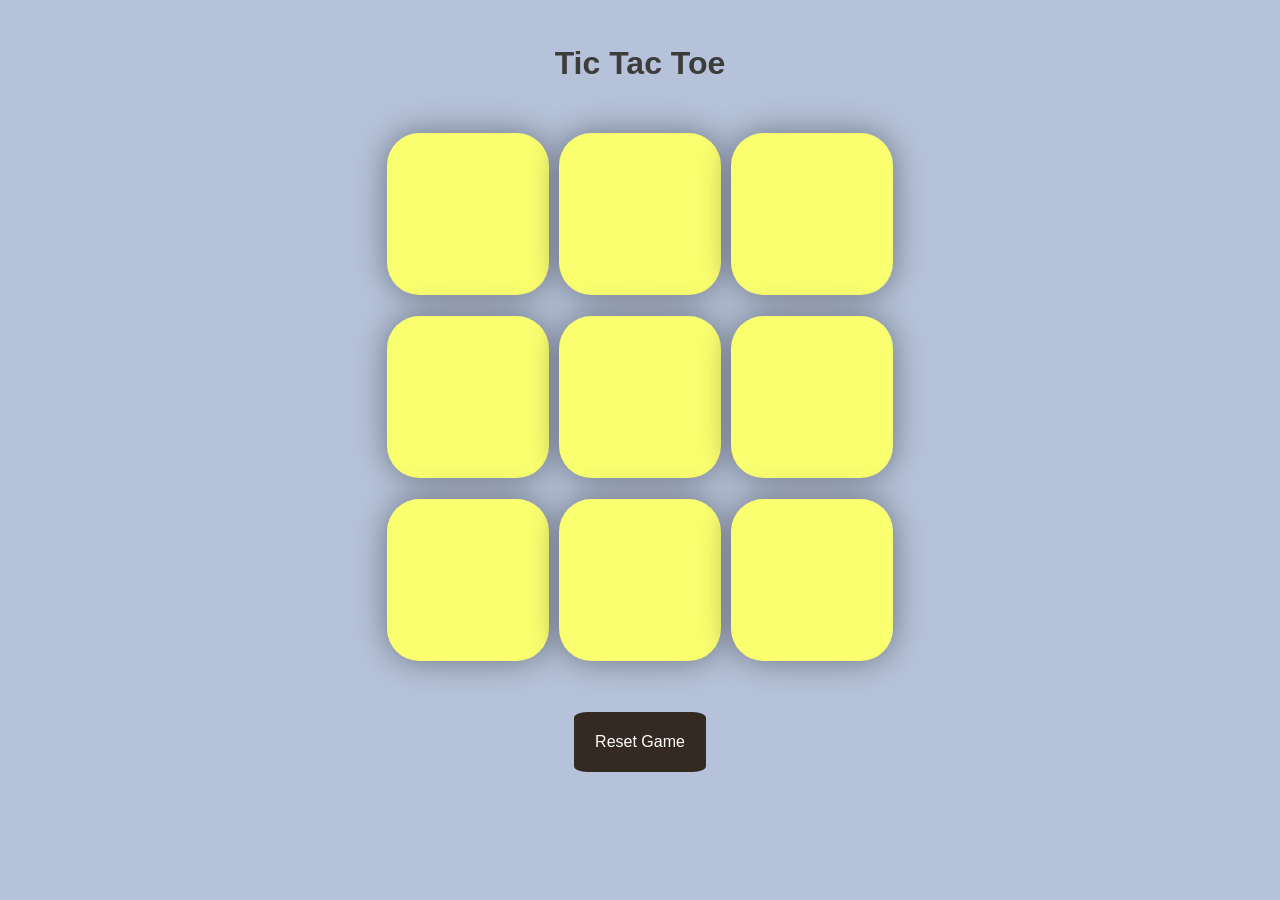
<file: index.html>
<!DOCTYPE html>
<html lang="en">
<head>
    <meta charset="UTF-8">
    <meta name="viewport" content="width=device-width, initial-scale=1.0">
    <title>Document</title>
    <link rel="stylesheet" href="style.css">
</head>
<body>
    <div class="msg-container hide">
        <p id="msg">Winner</p>
        <button id="new-btn">New Game</button>
    </div>
    <main>
        <h1>Tic Tac Toe</h1>
        <div class="container">
    <div class="game">
     <button class="box"></button>
     <button class="box"></button>
     <button class="box"></button>
     <button class="box"></button>
     <button class="box"></button>
     <button class="box"></button>
     <button class="box"></button>
     <button class="box"></button>
     <button class="box"></button>

    </div>
        </div>
    <button id="reset-btn">Reset Game</button>
    </main>
    <script src="app.js"></script>
</body>
</html>
</file>
<file: style.css>
*{
    margin : 0;
    padding : 0;
}

body{
    background-color: #B6C2D9;
    text-align: center;
}

.container{
    height: 70vh;
    display:flex;
    flex-wrap: wrap;
    justify-content:center;
    align-items:center;
}

.game{
    height:60vmin;
    width: 60vmin;
    display:flex;
    flex-wrap: wrap;
    justify-content:center;
    align-items:center;
    gap: 10px;
}

.box{
    height:18vmin;
    width:18vmin;
    background-color: #FAFF70;
    border-radius: 20%;
    border: none;
    box-shadow: 0 0 2rem rgba(0,0,0,0.4);
    font-size:  8vmin;
    color: #90323D;
}

#reset-btn{
    padding:1.3rem;
    font-size:1rem;
    border-radius:10%;
    border:none;
    background-color:#342A21;
    color:white; 
}

#new-btn{
    padding:1.3rem;
    font-size:1rem;
    border-radius:10%;
    border:none;
    background-color:#342A21;
    color:white; 
}

#msg{
    color:#FAFF70;
    font-size:4vmin;
}

.msg-container{
    height: 100vmin;
    display:flex;
    justify-content: center;
    align-items: center;
    flex-direction: column;
    gap: 3rem;
}

.hide{
    display:none;
}

.O-style{
    color : #AEDCC0;
    font-weight: bold;
}

.X-style{
    color: #A37B73;
    font-weight : bold;
}

h1{
    color :#3C3C3B;
    font-family:Arial, Helvetica, sans-serif;
    padding-top:5vmin;
    transition: color 0.2s ease, transform 0.2s ease;
    cursor: pointer;
}

h1:hover {
    color: #90323D;   
    transform: scale(1.1); 
}
</file>
